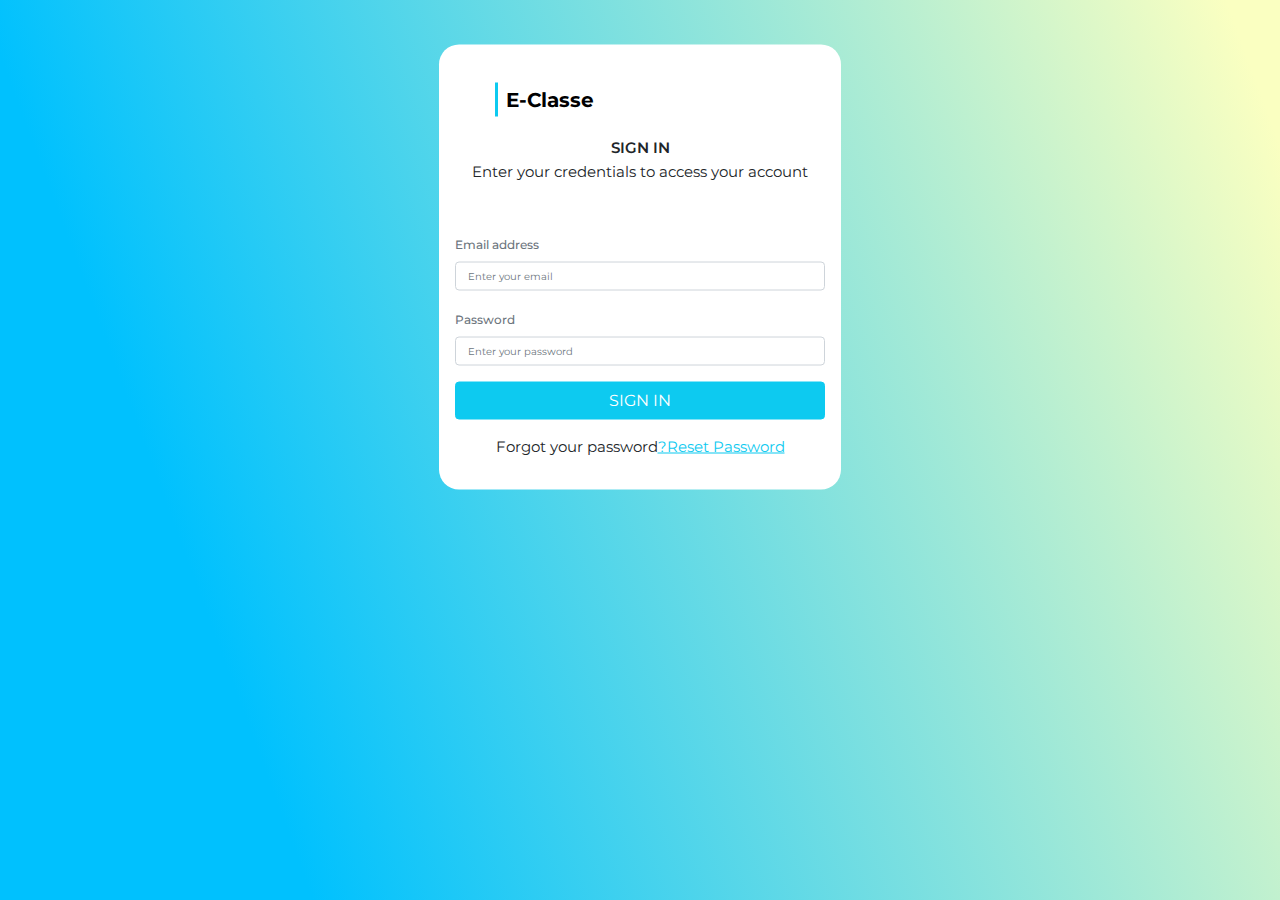
<file: index.html>
<!DOCTYPE html>
<html lang="en">
<head>
    <meta charset="UTF-8">
    <meta http-equiv="X-UA-Compatible" content="IE=edge">
    <meta name="viewport" content="width=device-width, initial-scale=1.0">
    <link href="css/bootstrap.min.css" rel="stylesheet">
    <link href="css/style.css" rel="stylesheet">
    <link rel="preconnect" href="https://fonts.googleapis.com">
    <link rel="preconnect" href="https://fonts.gstatic.com" crossorigin>
    <link href="https://fonts.googleapis.com/css2?family=Montserrat:ital,wght@0,100;0,200;0,300;0,400;0,500;1,700&display=swap" rel="stylesheet">
    <title>login page</title>
</head>
<body>
    <div class="container-fluid ">
        <div class="row justify-content-center">
            <div class="col-12 col-sm-6 col-md-4">
                <form class="bg-white p-3">
                    <div class="m-4">
                    <a class="navbar-brand text-black border-start border-3 border-info px-2 mx-3 " href="#">E-Classe</a>
                     </div>
                     <h6 class="text-center mb-1">SIGN IN</h6>
                     <p class="text-center mb-5">Enter your credentials to access your account</p>
                     <div class="mb-3">
                      <label for="exampleInputEmail1" class="form-label text-secondary">Email address</label>
                      <input type="email" class="form-control" id="exampleInputEmail1" placeholder="Enter your email">
                    </div>
                    <div class="mb-3">
                      <label for="exampleInputPassword1" class="form-label text-secondary" >Password</label>
                      <input type="password" class="form-control" id="exampleInputPassword1" placeholder="Enter your password">
                    </div>
                    <button type="submit" class="btn btn-info text-white w-100"><a href="Dashbord.html" class="text-decoration-none text-white">SIGN IN</a></button>
                    <p class="text-center mt-3">Forgot your password<a href="#" class="text-info">?Reset Password</a></p>
                  </form>
            </div>
        </div>
    </div>
    <script src="js/bootstrap.bundle.min.js" ></script>
</body>
</html>
</file>
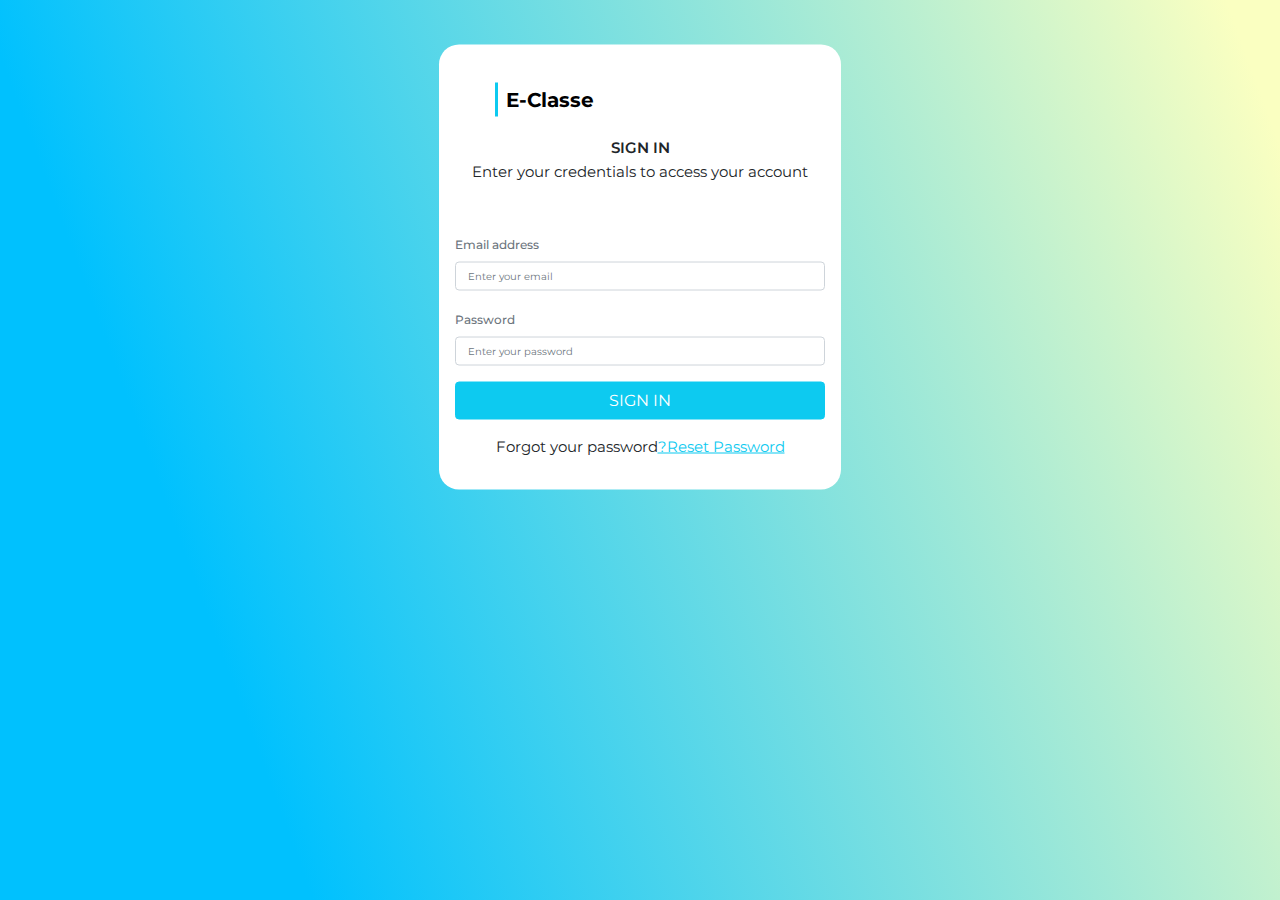
<file: index.html.html>
<!DOCTYPE html>
<html lang="en">
<head>
    <meta charset="UTF-8">
    <meta http-equiv="X-UA-Compatible" content="IE=edge">
    <meta name="viewport" content="width=device-width, initial-scale=1.0">
    <link href="/css/bootstrap.min.css" rel="stylesheet">
    <link href="/css/style.css" rel="stylesheet">
    <link rel="preconnect" href="https://fonts.googleapis.com">
    <link rel="preconnect" href="https://fonts.gstatic.com" crossorigin>
    <link href="https://fonts.googleapis.com/css2?family=Montserrat:ital,wght@0,100;0,200;0,300;0,400;0,500;1,700&display=swap" rel="stylesheet">
    <title>login page</title>
</head>
<body>
    <div class="container-fluid ">
        <div class="row justify-content-center">
            <div class="col-12 col-sm-6 col-md-4">
                <form class="bg-white p-3">
                    <div class="m-4">
                    <a class="navbar-brand text-black border-start border-3 border-info px-2 mx-3 " href="#">E-Classe</a>
                     </div>
                     <h6 class="text-center mb-1">SIGN IN</h6>
                     <p class="text-center mb-5">Enter your credentials to access your account</p>
                     <div class="mb-3">
                      <label for="exampleInputEmail1" class="form-label text-secondary">Email address</label>
                      <input type="email" class="form-control" id="exampleInputEmail1" placeholder="Enter your email">
                    </div>
                    <div class="mb-3">
                      <label for="exampleInputPassword1" class="form-label text-secondary" >Password</label>
                      <input type="password" class="form-control" id="exampleInputPassword1" placeholder="Enter your password">
                    </div>
                    <button type="submit" class="btn btn-info text-white w-100">SIGN IN</button>
                    <p class="text-center mt-3">Forgot your password<a href="#" class="text-info">?Reset Password</a></p>
                  </form>
            </div>
        </div>
    </div>
    <script src="/js/bootstrap.bundle.min.js" ></script>
</body>
</html>
</file>
<file: css/style.css>
*{
  font-family: 'Montserrat', sans-serif;
 }
 .container-fluid{
    background: linear-gradient(69.66deg, #00C1FE 19.39%, #FAFFC1 96.69%);
    height: 100vh;

  }
  form{
    transform: translateY(10%);
    border-radius: 20px;
  }
  .navbar-brand {
    font-size: 20px;
    font-weight: 700;
  }
  h6{
    font-size: 15px;
    font-weight: 600;
  }
  p{
    font-size: 15px;
    font-weight: 400;
  }
  label{
    font-size: 12px;
    font-weight: 500;
  }
  .form-control{
    font-size: 10px;
  }
</file>
